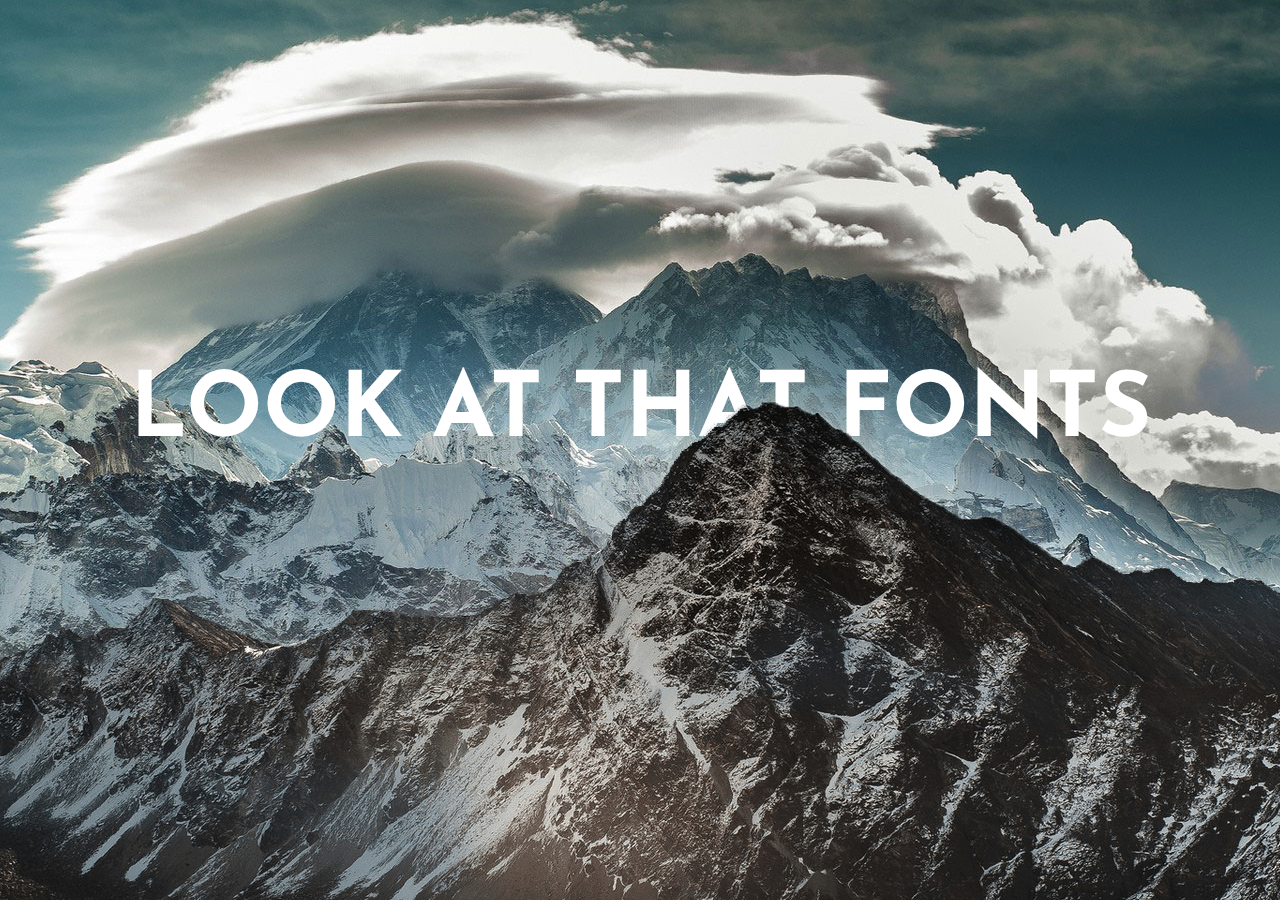
<file: index.html>
<!DOCTYPE html>
<html>
  <head>
    <meta charset="utf-8">
    <meta name="generator" content="Hugo 0.15" />

    <meta name="viewport" content="width=device-width, initial-scale=1.0, maximum-scale=1">
    <link rel="stylesheet" href="http://koalaalex.github.io/AnimatedNumbers/css/custom.css">

    
    <title>Animated Numbers</title>
    <meta property='og:title' content="Animated Numbers">
    <meta property="og:type" content="website">
    

    <meta property="og:url" content="http://koalaalex.github.io/AnimatedNumbers/">
    
    

    
    <link href='https://fonts.googleapis.com/css?family=Josefin+Sans:700' rel='stylesheet' type='text/css'>

  </head>

  <body>

<div id="hero">
   <div id="layer_one" class="layer"></div>
  
  <div class="text">
    <h1 id="starter_text">LOOK AT THAT FONTS</h1>
  </div>
  <div id="layer_two" class="layer"></div>
  <div id="full-size"></div>
</div>
<canvas id="canvas" width="400px" height="400px"></canvas>


<script src="http://koalaalex.github.io/AnimatedNumbers/js/jQuery/jquery-2.2.3.min.js"></script>
<script src="http://koalaalex.github.io/AnimatedNumbers/js/main.js"></script>

</body>
</html>
</file>
